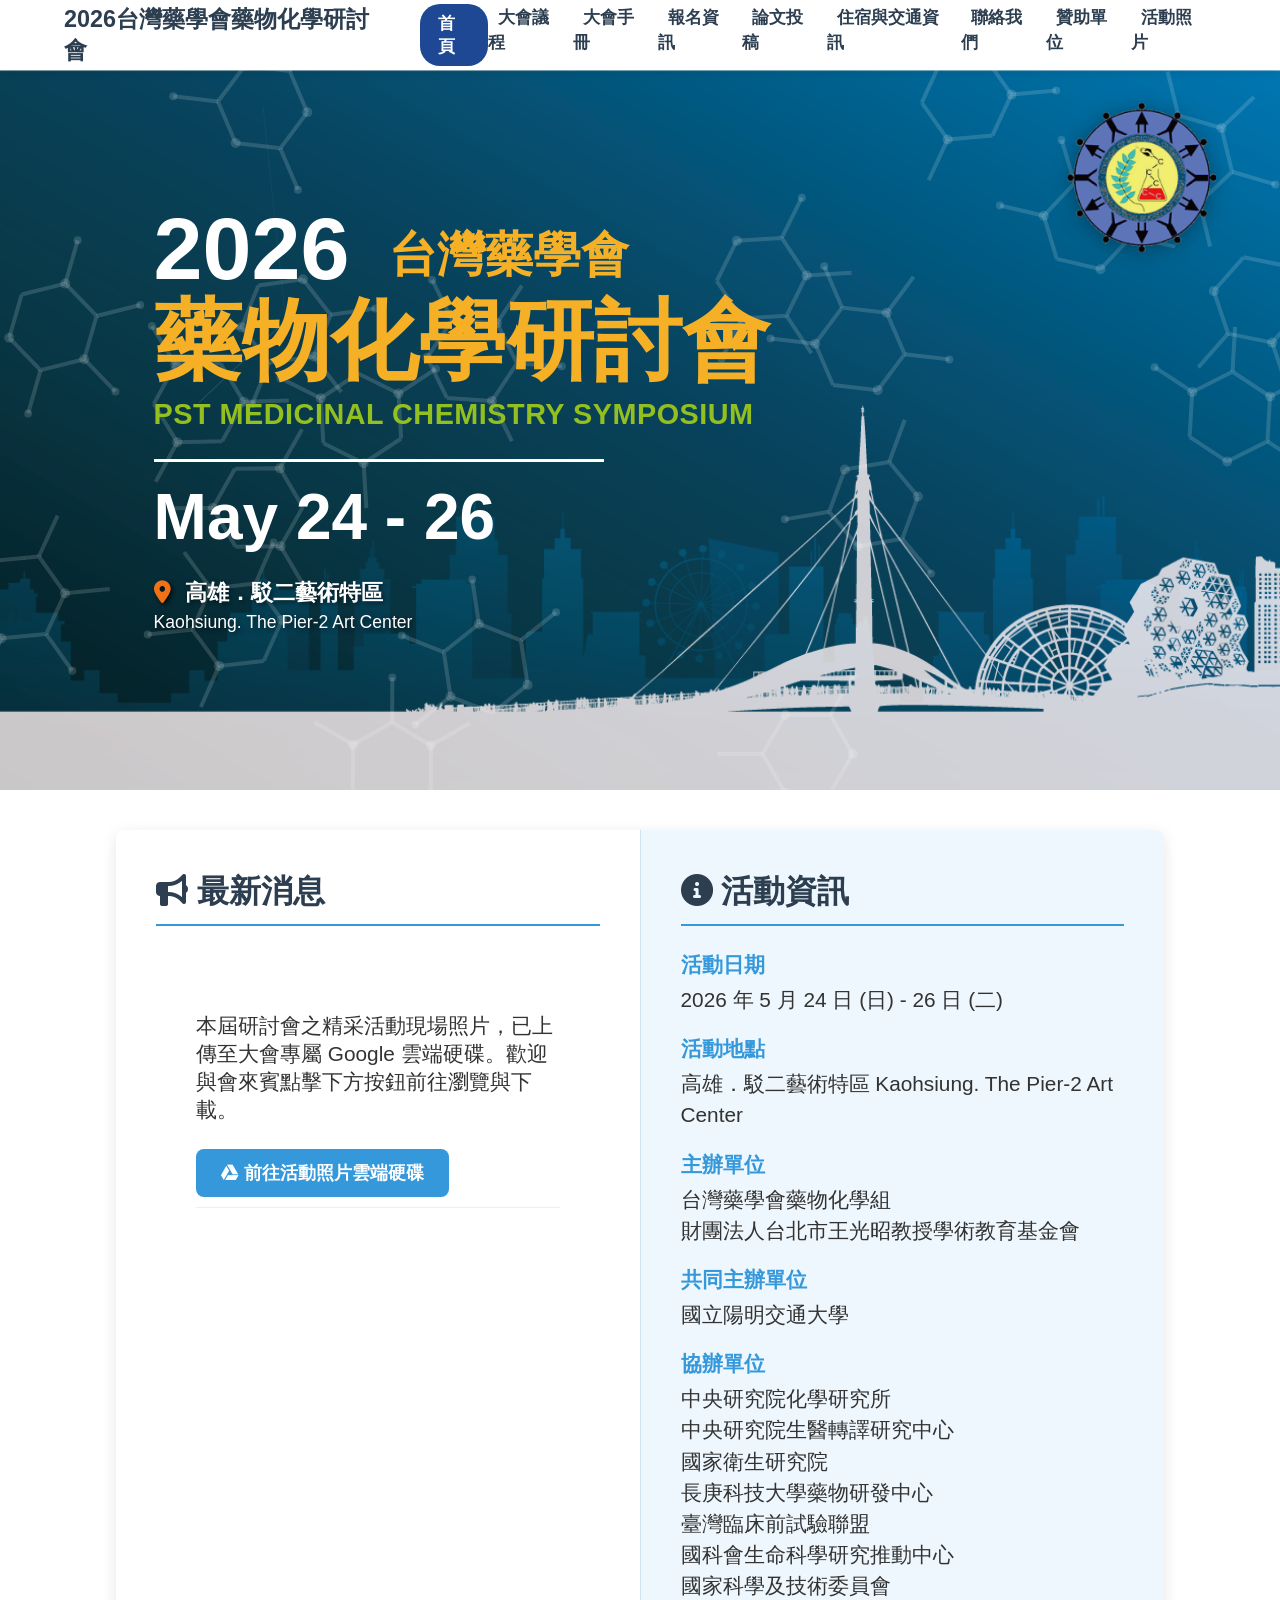
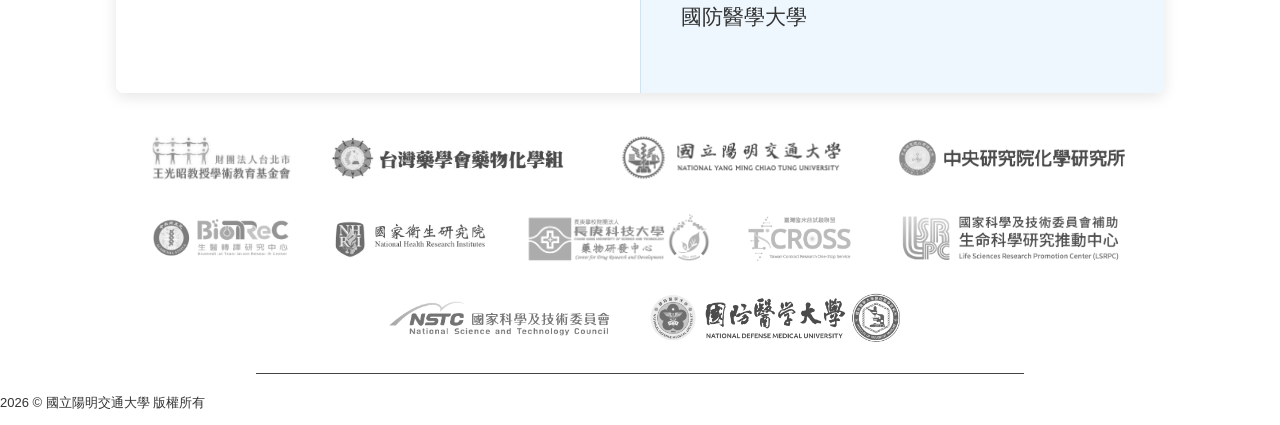
<file: index.html>
<!DOCTYPE html>
<html lang="zh-TW">
<head>
    <meta charset="UTF-8">
    <meta name="viewport" content="width=device-width, initial-scale=1.0">
    <title>2026 台灣藥學會藥物化學研討會</title>
    <meta name="description" content="2026 台灣藥學會藥物化學研討會 (PST Medicinal Chemistry Symposium) 將於 5/24-26 在高雄駁二舉行。涵蓋藥物化學論文投稿、專家演講與產學交流，歡迎踴躍報名。">
    <meta name="keywords" content="台灣藥學會, 藥物化學研討會, 2026 PST, 藥學研討會, 論文投稿, 陽明交通大學">
    <meta property="og:title" content="2026 台灣藥學會藥物化學研討會">
    <meta property="og:description" content="5月24-26日高雄駁二登場，立即查看議程與報名資訊。">
    <meta property="og:image" content="logo1.png"> <meta property="og:type" content="website">
    <script type="application/ld+json">
{
  "@context": "https://schema.org",
  "@type": "Event",
  "name": "2026 台灣藥學會藥物化學研討會",
  "startDate": "2026-05-24",
  "endDate": "2026-05-26",
  "eventAttendanceMode": "https://schema.org/OfflineEventAttendanceMode",
  "eventStatus": "https://schema.org/EventScheduled",
  "location": {
    "@type": "Place",
    "name": "高雄駁二藝術特區",
    "address": {
      "@type": "PostalAddress",
      "addressLocality": "高雄市",
      "addressRegion": "TW"
    }
  },
  "description": "2026台灣藥學會藥物化學研討會，由國立陽明交通大學承辦。",
  "organizer": {
    "@type": "Organization",
    "name": "台灣藥學會",
    "url": "https://your-github-link.github.io/"
  }
}
</script>
    <link rel="stylesheet" href="style.css">
    <link rel="stylesheet" href="https://cdnjs.cloudflare.com/ajax/libs/font-awesome/6.0.0/css/all.min.css">
</head>
<body>

    <nav class="navbar">
        <div class="nav-container">
            <a href="#" class="logo">
            <span>2026台灣藥學會藥物化學研討會</span> </a>
            
            <div class="menu-toggle" id="mobile-menu">
                <i class="fas fa-bars"></i>
            </div>

            <ul class="nav-menu">
                <li><a href="#" class="nav-link active" data-target="home">首頁</a></li>
                <li><a href="#" class="nav-link" data-target="agenda">大會議程</a></li>
                <li><a href="#" class="nav-link" data-target="handbook">大會手冊</a></li>
                <li><a href="#" class="nav-link" data-target="registration">報名資訊</a></li>
                <li><a href="#" class="nav-link" data-target="submission">論文投稿</a></li>
                <li><a href="#" class="nav-link" data-target="Accommodation">住宿與交通資訊</a></li>
                <li><a href="#" class="nav-link" data-target="contact">聯絡我們</a></li>
                <li><a href="#" class="nav-link" data-target="Sponsor">贊助單位</a></li>
                <li><a href="#" class="nav-link" data-target="photo">活動照片</a></li>
            </ul>
        </div>
    </nav>

    <header class="hero">
        <canvas id="moleculeCanvas"></canvas>
    <div class="hero-logo">
        <img src="logo1.png" alt="Logo"> </div>
    
    <div class="parallax-buildings"></div>
    
    <div class="hero-content">
        <h1 class="main-title">
            <span class="year">2026</span>
            <span class="org">台灣藥學會</span><br>
            <span class="subject">藥物化學研討會</span>
        </h1>
        <p class="eng-title">PST MEDICINAL CHEMISTRY SYMPOSIUM</p>
        <div class="divider"></div>
        <p class="date">May 24 - 26</p>
        <p class="location">
            <i class="fas fa-map-marker-alt"></i>
            高雄．駁二藝術特區<br>
            <span>Kaohsiung. The Pier-2 Art Center</span>
        </p>
    </div>
</header>

    <main class="container">
       <section id="home" class="page-content active">
    <div class="home-grid">
        <div class="home-column news-section">
            <h2><i class="fas fa-bullhorn"></i> 最新消息</h2>
            <ul class="news-list">
                <div class="home-column news-section">
 
  <ul class="news-list">
    <li class="news-item">
        <p style="margin-bottom: 25px;">本屆研討會之精采活動現場照片，已上傳至大會專屬 Google 雲端硬碟。歡迎與會來賓點擊下方按鈕前往瀏覽與下載。</p>
      <a href="https://drive.google.com/drive/folders/1C5RK8SwSkwbCvl_y49UPcELcuJ1ZqhtS" target="_blank" class="guide-btn" style="display: inline-block; padding: 12px 25px; background: #3498db; color: #fff; text-decoration: none; border-radius: 8px; font-weight: bold; font-size: 1.1rem; border: none; cursor: pointer;">
                            <i class="fab fa-google-drive"></i> 前往活動照片雲端硬碟
                        </a>
    </li>
  </ul>
</div>
            </ul>
        </div>

        <div class="home-column info-section">
            <h2><i class="fas fa-info-circle"></i> 活動資訊</h2>
            <div class="info-content">
                <div class="info-item">
                    <strong>活動日期</strong>
                    <p>2026 年 5 月 24 日 (日) - 26 日 (二)</p>
                </div>
                <div class="info-item">
                    <strong>活動地點</strong>
                    <p>高雄．駁二藝術特區 Kaohsiung. The Pier-2 Art Center</p>
                </div>
                <div class="info-item">
                    <strong>主辦單位</strong>
                    <p>台灣藥學會藥物化學組</p>
                    <p>財團法人台北市王光昭教授學術教育基金會</p>
                </div>
                <div class="info-item">
                    <strong>共同主辦單位</strong>
                    <p>國立陽明交通大學</p>
                </div>
                <div class="info-item">
                    <strong>協辦單位</strong>
                    <p>中央研究院化學研究所</p>
                    <p>中央研究院生醫轉譯研究中心</p>
                    <p>國家衛生研究院</p>
                    <p>長庚科技大學藥物研發中心</p>
                    <p>臺灣臨床前試驗聯盟</p>
                    <p>國科會生命科學研究推動中心</p>
                    <p>國家科學及技術委員會</p>
                    <p>國防醫學大學</p>
                </div>
            </div>
        </div>
    </div>
</section>

        <section id="agenda" class="page-content">
    <div class="registration-container">
        <h2 class="section-title">會議議程 Agenda</h2>

        <div class="venue-info-box" style="text-align: left;">
            <p><strong>📍 主會場：</strong>一嶼所在 03 號島 (SukiNa Island No. 3)</p>
        </div>

        <div class="agenda-day-section">
            <h3 class="day-title">Sunday – May 24, 2026</h3>
            <div class="agenda-wrapper">
                <table class="agenda-table">
                    <thead>
                        <tr>
                            <th>時間 Time</th>
                            <th>內容 Events</th>
                            <th>地點 Location</th>
                        </tr>
                    </thead>
                    <tbody>
                        <tr><td>11:30 - 13:00</td><td>註冊、報到 / Registration</td><td>3 號島A</td></tr>
                        <tr><td>13:00</td><td>口頭報告 / Oral Presentation</td><td rowspan="5">3 號島B</td></tr>
                        <tr><td>13:00 - 13:15</td><td>OP-01<br>Fabian Grassl (台灣大學)Nor-cyanine 5 dyes as versatile fluorogenic probes for lysosomal tracking</td></tr>
                        <tr><td>13:15 - 13:30</td><td>OP-02<br>曾維政 (中國醫藥大學)Synthesis and Biological Evaluation of Modified Genipin Derivatives: Evaluation of Anti-inflammatory and Anti-neuroinflammatory</td></tr>
                        <tr><td>13:30 - 13:45</td><td>OP-03<br>黃馨 (中興大學)BO-2768 as a First-in-Class Small Molecule Targeting Mutant NPM1 in Acute Myeloid Leukemia</td></tr>
                        <tr><td>13:45 - 14:00</td><td>OP-04<br>黃佳儀 (陽明交通大學)An Affinity Tag Strategy Based on an Activatable Linker for Selective Modification of Antibodies </td></tr>
                        <tr><td>14:10 - 14:30</td><td class="break-cell">Coffee Break</td><td>3 號島C</td></tr>
                        <tr><td>14:30 - 16:50</td><td>Poster Flash</td><td>3 號島B</td></tr>
                        <tr><td>16:50 - 18:30</td><td>團隊競賽、跨域交流 (I) / Team Challenge & Networking (I)</td><td>駁二/真愛館</td></tr>
                        <tr class="highlight-row"><td>18:40 - 20:00</td><td><strong>歡迎晚宴 / Welcome Mixer</strong></td><td>3 號島A</td></tr>
                        <tr><td>20:00 - 21:30</td><td>壁報成果交流 / Poster Presentation</td><td>3 號島C</td></tr>
                    </tbody>
                </table>
            </div>
        </div>

        <div class="agenda-day-section">
            <h3 class="day-title">Monday – May 25, 2026</h3>
            <div class="agenda-wrapper">
                <table class="agenda-table">
                    <thead>
                        <tr>
                            <th>時間 Time</th>
                            <th>內容 Events</th>
                            <th>地點 Location</th>
                        </tr>
                    </thead>
                    <tbody>
                        <tr><td>09:00 - 09:20</td><td><strong>開幕典禮 (王光昭教授追思) / Opening Ceremony</strong></td><td rowspan="4">3 號島B</td></tr>
                        <tr><td>09:20 - 09:50</td><td><u>Invited Lecture: 高育婷 博士</u><br>(國防醫學大學藥學系講師)<br>Direct-to-biology (D2B):Unlocking natural<br>product space via ultra-high-throughput experimentation<br><u>Moderator: 簡敦誠 博士</u><br>(臺灣師範大學化學系教授)</td></tr>
                        <tr><td>09:50 - 10:40</td><td><u>Plenary Lecture: 張子文 博士</u><br>(免疫諦醫公司創辦人、董事長)<br>循理性新藥設計：創造新的藥物化學結構<br><u>Moderator: 李文山 博士</u><br>(中央研究院化學研究所研究員)</td></tr>
                        <tr><td>10:40 - 10:50</td><td>團體拍照 / Group photograph</td></tr>
                        <tr><td>10:50 - 11:10</td><td class="break-cell">Coffee Break</td><td>3 號島C</td></tr>
                        <tr><td>11:10 -</td><td>口頭報告 / Oral Presentation</td><td rowspan="5">3 號島B</td></tr>
                        <tr><td>11:10 - 11:25</td><td>OP-05<br>莊裕淂 (台灣大學)Protein Digestion Using a Cysteine-Specific Backbone Cleavage Reagent</td></tr>
                        <tr><td>11:25 - 11:40</td><td>OP-06<br>張詠淇 (台灣大學)One-Pot Synthesis of Tricyclic Fluorescent Guanidines via Imidazole-Promoted Tandem N-Alkylation and Cyclization</td></tr>
                        <tr><td>11:40 - 11:55</td><td>OP-07<br>鄭莉津 (東華大學)Synthesis of Tetrazolyl-Benzothiazole Library for Anticancer Applications</td></tr>
                        <tr><td>11:55 - 12:10</td><td>OP-08<br>劉詠淳 (東華大學)Modular Synthesis of [68Ga]Ga HER2-Targeted Bivalent Probes via a CBT/1,2-Aminothiol Click Chemistry</td></tr>
                        <tr><td>12:15 - 14:00</td><td class="break-cell">午餐 / Lunch</td><td>真愛館如意廳</td></tr>
                        <tr><td>14:00 - 18:30</td><td>團隊競賽、跨域交流 (II)<br>Team Challenge & Networking (II)</td><td>哈瑪星、新灣 / 貝隆餐酒館</td></tr>
                        <tr class="highlight-row"><td>19:00 - 20:30</td><td><strong>晚宴 / Banquet</strong></td><td>貝隆餐酒館</td></tr>
                        <tr><td>20:30 -</td><td>台灣藥學會藥化組委員會議<br>Committee Meeting</td><td>真愛館甲天下廳</td></tr>
                    </tbody>
                </table>
            </div>
        </div>

        <div class="agenda-day-section">
            <h3 class="day-title">Tuesday – May 26, 2026</h3>
            <div class="agenda-wrapper">
                <table class="agenda-table">
                    <thead>
                        <tr>
                            <th>時間 Time</th>
                            <th>內容 Events</th>
                            <th>地點 Location</th>
                        </tr>
                    </thead>
                    <tbody>
                        <tr><td>09:00 - 09:10</td><td>大會活動說明</td><td rowspan="6">3 號島B</td></tr>
                        <tr><td>09:10 - 09:40</td><td><u>Invited Lecture: 曾惠如 博士</u><br>(高雄醫學大學藥學系助理教授)<br>Repurposing TGFβR1 inhibitors: PROTACs for kidney fibrosis<br><u>Moderator: 黃偉展 博士</u><br>(臺北醫學大學藥學院副院長)</td></tr>
                        <tr><td>09:40 - 10:30</td><td><u>Plenary Lecture: 王憶卿 博士</u><br>(成功大學醫學院藥理學研究所講座教授兼藥理學研究所所長暨藥理學科主任)<br>Targeting regulators of post-translational modifications of PD-1 in cancer therapy<br><u>Moderator: 胡明寬 博士</u><br>(國防醫學大學藥學系教授)</td></tr>
                        <tr><td>10:30 - 10:40</td><td>國科會藥學學門業務宣導 (王憶卿 博士)</td></tr>
                        <tr><td>10:40 - 11:10</td><td><u>Invited Lecture: 李其穎 博士</u><br>(慈濟大學藥學系助理教授)<br>Discovery and characterization of fungal natural products through diverse strategies<br><u>Moderator: 梁碧惠 博士</u><br>(臺灣大學藥學系教授)</td></tr>
                        <tr><td>11:10 - 11:20</td><td>團體拍照 / Group photograph</td></tr>
                        <tr><td>11:20 - 13:00</td><td><strong>頒獎、閉幕、午餐</strong></td><td>3 號島C</td></tr>
                        <tr><td>13:00 -</td><td>賦歸</td><td>-</td></tr>
                    </tbody>
                </table>
            </div>
        </div>
    </div>
</section>

        <section id="handbook" class="page-content">
            <div class="registration-container">
                <h2 class="section-title" style="text-align: center;">大會手冊</h2>
                <div class="info-content" style="text-align: center; padding: 40px 15px;">
                    <div class="info-block" style="background: #f8f9fa; padding: 30px; border-radius: 12px; border: 1px solid #e2e8f0; display: inline-block; max-width: 600px; margin: 0 auto; width: 100%;">
                        <i class="fas fa-book" style="font-size: 3rem; color: #2c3e50; margin-bottom: 20px;"></i>
                        <h3 style="margin-top: 0; color: #2c3e50;">2026 大會手冊電子檔</h3>
                        <p style="margin-bottom: 25px;">2026 台灣藥學會藥物化學研討會 大會手冊已開放下載。歡迎與會貴賓下載閱讀最新大會資訊、詳細議程與論文摘要。</p>
                        <a href="https://reurl.cc/lp2dyq" target="_blank" class="guide-btn" style="display: inline-block; padding: 12px 25px; background: #e67e22; color: #fff; text-decoration: none; border-radius: 8px; font-weight: bold; font-size: 1.1rem; border: none; cursor: pointer;">
                            <i class="fas fa-file-pdf"></i> 點此下載大會手冊 (PDF)
                        </a>
                    </div>
                </div>
            </div>
        </section>

        <section id="registration" class="page-content">
    <div class="registration-container">
        <h2 class="section-title" style="text-align: center;">報名資訊</h2>
        
        <div class="info-content">
            <div class="info-block">
                <strong>報名截止日期：</strong>
                <ul>
                    <li>2026 年 04 月 17 日</li>
                    <p>(現場報名活動者，將視現場名額與作業狀況安排，建議優先線上報名以利主辦單位提前作業)</p>
                </ul>
            </div>

            <div class="info-block">
                <strong>報名網址：</strong>
                <ul>
                    <p>(請先登入 Gmail 帳號後，再進行報名以及上傳報名費繳費收據及繳費說明)</p>
                </ul>
            </div>

            <div class="info-block">
                <strong>報名費：</strong>
                <ul>
                    <li>(1) 學生、研究助理及眷屬 NT 1,500 元; 教師及博士後研究員 NT 3,000 元; 業界人士及其他 NT 4,000 元</li>
                    <li>(2) 報名費繳交可以由單位(實驗室、中心 or 廠商)統一轉帳匯款</li>
                </ul>
            </div>

            <div class="info-block">
                <strong>報名費繳費資訊：</strong>
                <ul>
                    <li>戶名：國立陽明交通大學，匯款銀行：玉山商業銀行新竹分行 代號 “808”，帳號：9550-016-0500-551</li>
                </ul>
            </div>

            <div class="info-block">
                <strong>繳費說明：</strong>
                <ul style="line-height: 1.8;">
                    <li>繳費完成後，請依報名表單之欄位項目填寫繳費資訊並上傳繳費證明 (拍照或截圖; 並以檔名“繳費負責人姓名_帳號末五碼_總金額_轉帳日期” 命名)</li>
                    <li>報名者因故取消，須於 2026 年 05 月 01 日前提出申請，可將報名費用退回，但須扣除手續費 200 元；2026 年 05 月 01日後提出者，恕無法退費。</li>
                    <li>報名成功後，歡迎加入「藥化研討會」Line群組以便獲得最新的研討會資訊。</li>
                    <img src="qr.jpg" alt="">
                </ul>
            </div>
            <strong>☆敬請盡早報名，以利大會安排相關事宜☆</strong>
        </div>
    </div>
</section>

        <section id="submission" class="page-content">
    <div class="registration-container">
        <div class="info-block" style="background: #f8f9fa; border-left: 5px solid #0056b3; padding: 20px; margin-bottom: 30px; border-radius: 4px;">
            <h2 style="color: #0056b3; margin-top: 0; margin-bottom: 15px;"><i class="fas fa-info-circle"></i> Oral Presentation (OP) / Poster Presentation (PP) 會議報告注意事項 & Guidelines</h2>
            
            <div class="zh-notes" style="line-height: 1.8; margin-bottom: 25px; color: #333;">
                <strong style="font-size: 1.1rem; color: #2c3e50;">注意事項:</strong>
                <ol style="margin-top: 5px; padding-left: 20px;">
                    <li>OP 與 PP 參加者皆安排有指定座位，座位上將貼有對應編號，請務必提前於最後集合時間依編號入座，並於預定報告時間內避免任意離席，以免錯過報告行程。逾時可能影響報告資格。如有任何問題，請提前聯繫工作人員。</li>
                    <li>OP 與 PP 參加者於會議當日不得提出更換報告檔案或自行更動報告順序。</li>
                    <li>OP 報告總時數為 15 分鐘，其中包含 12 分鐘報告與 3 分鐘 Q&A。為維持大會議程順利進行，大會將於報告開始後 10 分鐘響鈴第一次，提醒報告時間即將結束；12 分鐘響鈴第二次，請結束報告並進入 Q&A；15 分鐘響鈴第三次，請結束 Q&A。</li>
                    <li>PP 報告者請配合大會動線安排，報告時，請依工作人員引導，以 10 人為一組，按照報告順序至走道等待。司儀唱名報告編號後，請上台進行報告。每位報告時間為 2 分鐘，響鈴即表示報告時間結束，請立即下台。</li>
                    <li>請全程配合現場引導與安排。</li>
                    <li>各組集合時間與地點如下，請準時報到並就座：
                        <ul style="list-style-type: disc; padding-left: 20px; margin-top: 5px;">
                            <li><strong>OP-01 至 OP-04</strong> 最後集合時間：5 月 24 日（日）12:45; 報到地點：OP指定席</li>
                            <li><strong>OP-05 至 OP-08</strong> 最後集合時間：5 月 25 日（一）11:00; 報到地點：OP指定席</li>
                            <li><strong>PP</strong> 最後集合時間：5 月 24 日（日）14:20; 報到地點：PP指定席</li>
                        </ul>
                    </li>
                    <li>PP海報張貼時間:
                        <ul style="list-style-type: disc; padding-left: 20px; margin-top: 5px;">
                            <li>請於 5 月 24 日（日）11:30-13:00 報到時間即進行海報張貼；並於 5 月 25 日（一）中午 12:00 後始得開始拆除，最慢於 5 月 26 日（二）13:00 前完成壁報撤收。</li>
                        </ul>
                    </li>
                </ol>
            </div>
            
            <hr style="border: 0; border-top: 1px dashed #ccc; margin: 20px 0;">

            <div class="en-notes" style="line-height: 1.8; color: #333;">
                <strong style="font-size: 1.1rem; color: #2c3e50;">Oral Presentation (OP) / Poster Presentation (PP) Guidelines</strong>
                <ol style="margin-top: 5px; padding-left: 20px;">
                    <li>Designated seats will be assigned to all OP and PP presenters, and corresponding seat numbers will be displayed accordingly. Presenters are required to be seated according to their assigned numbers before the final assembly time and should avoid leaving their seats during the scheduled presentation period to prevent missing their presentation session. Late arrival may affect presentation eligibility. For any questions, please contact the conference staff in advance.</li>
                    <li>Requests for changes to presentation files or presentation order will not be accepted on the day of the conference.</li>
                    <li>Each OP presentation is allocated 15 minutes in total, including a 12-minute presentation and a 3-minute Q&A session. To ensure the smooth progression of the program, bells will be rung as follows:
                        <ul style="list-style-type: disc; padding-left: 20px; margin-top: 5px;">
                            <li>10 minutes: First bell</li>
                            <li>12 minutes: Second bell; presenters should conclude the presentation and proceed to the Q&A session</li>
                            <li>15 minutes: Third bell; presenters should conclude the Q&A session</li>
                        </ul>
                    </li>
                    <li>PP presenters are requested to follow the conference traffic flow and staff instructions. Presenters will be arranged in groups of 10 and should wait in the aisle according to the presentation order. After the emcee announces the presentation number, presenters should proceed to the stage immediately. Each PP presentation is limited to 2 minutes. The bell indicates the end of the presentation time, and presenters should leave the stage promptly.</li>
                    <li>Please follow all on-site instructions and arrangements throughout the conference.</li>
                    <li>Assembly times and locations are listed below. Presenters are requested to report on time and be seated accordingly:
                        <ul style="list-style-type: disc; padding-left: 20px; margin-top: 5px;">
                            <li><strong>OP-01 to OP-04</strong><br>Final assembly time: May 24 (Sun), 12:45<br>Location: Designated OP Seating Area</li>
                            <li><strong>OP-05 to OP-08</strong><br>Final assembly time: May 25 (Mon), 11:00<br>Location: Designated OP Seating Area</li>
                            <li><strong>PP Presenters</strong><br>Final assembly time: May 24 (Sun), 14:20<br>Location: Designated PP Seating Area</li>
                        </ul>
                    </li>
                    <li>Poster Mounting Schedule:
                        <ul style="list-style-type: disc; padding-left: 20px; margin-top: 5px;">
                            <li>Posters should be mounted during the registration period on May 24 (Sun), 11:30–13:00.</li>
                            <li>Poster removal may begin only after 12:00 on May 25 (Mon).</li>
                            <li>All posters must be removed no later than 13:00 on May 26 (Tue).</li>
                        </ul>
                    </li>
                </ol>
            </div>
        </div>
        <h2 class="section-title" style="text-align: center;">OP / PP 編號公告（Oral & Poster Assignment）</h2>
         <table class="custom-table">
  <thead>
    <tr>
      <th>OP編號</th>
      <th>姓名</th>
    </tr>
  </thead>
  <tbody>
    <tr><td>OP-1</td><td>Fabian Grassl</td></tr>
    <tr><td>OP-2</td><td>曾維政</td></tr>
    <tr><td>OP-3</td><td>黃馨</td></tr>
    <tr><td>OP-4</td><td>黃佳儀</td></tr>
    <tr><td>OP-5</td><td>莊裕淂</td></tr>
    <tr><td>OP-6</td><td>張詠淇</td></tr>
    <tr><td>OP-7</td><td>鄭莉津</td></tr>
    <tr><td>OP-8</td><td>劉詠淳</td></tr>
  </tbody>
</table>
<table class="custom-table">
  <thead>
    <tr>
      <th>PP編號</th>
      <th>姓名</th>
    </tr>
  </thead>
  <tbody>
    <tr><td>PP-01</td><td>顧家瑋</td></tr>
    <tr><td>PP-02</td><td>薛雯匀</td></tr>
    <tr><td>PP-03</td><td>張馥麟</td></tr>
    <tr><td>PP-04</td><td>楊宗融</td></tr>
    <tr><td>PP-05</td><td>莊玥雯</td></tr>
    <tr><td>PP-06</td><td>曾筠婷</td></tr>
    <tr><td>PP-07</td><td>林育賢</td></tr>
    <tr><td>PP-08</td><td>陳建霖</td></tr>
    <tr><td>PP-09</td><td>李柏勳</td></tr>
    <tr><td>PP-10</td><td>劉姿慧</td></tr>
    <tr><td>PP-11</td><td>廖詠</td></tr>
    <tr><td>PP-12</td><td>張簡宇翔</td></tr>
    <tr><td>PP-13</td><td>李元新</td></tr>
    <tr><td>PP-14</td><td>Avishek Guchait</td></tr>
    <tr><td>PP-15</td><td>林采羭</td></tr>
    <tr><td>PP-16</td><td>鄭孟宗</td></tr>
    <tr><td>PP-17</td><td>林柏叡</td></tr>
    <tr><td>PP-18</td><td>黃鉉畯</td></tr>
    <tr><td>PP-19</td><td>黃昱齊</td></tr>
    <tr><td>PP-20</td><td>呂晏溱</td></tr>
    <tr><td>PP-21</td><td>許懷恩</td></tr>
    <tr><td>PP-22</td><td>何仁俊</td></tr>
    <tr><td>PP-23</td><td>許至凱</td></tr>
    <tr><td>PP-24</td><td>李怡萱</td></tr>
    <tr><td>PP-25</td><td>王帷如</td></tr>
    <tr><td>PP-26</td><td>曹鴻楠</td></tr>
    <tr><td>PP-27</td><td>王詩奇</td></tr>
    <tr><td>PP-28</td><td>邱渝鈞</td></tr>
    <tr><td>PP-29</td><td>林慧珊</td></tr>
    <tr><td>PP-30</td><td>古佳民</td></tr>
    <tr><td>PP-31</td><td>楊淇任</td></tr>
    <tr><td>PP-32</td><td>徐陌言</td></tr>
    <tr><td>PP-33</td><td>楊循安</td></tr>
    <tr><td>PP-34</td><td>黎昱璇</td></tr>
    <tr><td>PP-35</td><td>阮氏茶</td></tr>
    <tr><td>PP-36</td><td>陳雅蓉</td></tr>
    <tr><td>PP-37</td><td>洪子晴</td></tr>
    <tr><td>PP-38</td><td>黃丞佑</td></tr>
    <tr><td>PP-39</td><td>吳珮瑄</td></tr>
    <tr><td>PP-40</td><td>林靖蓉</td></tr>
    <tr><td>PP-41</td><td>陳仕恩</td></tr>
    <tr><td>PP-42</td><td>陳彩毓</td></tr>
    <tr><td>PP-43</td><td>邱子宸</td></tr>
    <tr><td>PP-44</td><td>胡贔瀞</td></tr>
    <tr><td>PP-45</td><td>張禕翎</td></tr>
    <tr><td>PP-46</td><td>鄭又誠</td></tr>
    <tr><td>PP-47</td><td>施君穎</td></tr>
    <tr><td>PP-48</td><td>潘信喆</td></tr>
    <tr><td>PP-49</td><td>王敬吾</td></tr>
    <tr><td>PP-50</td><td>朱軒佑</td></tr>
    <tr><td>PP-51</td><td>馬文心</td></tr>
    <tr><td>PP-52</td><td>吳承諺</td></tr>
    <tr><td>PP-53</td><td>陳嘉鈞</td></tr>
    <tr><td>PP-54</td><td>陳達泓</td></tr>
    <tr><td>PP-55</td><td>黃柏誠</td></tr>
    <tr><td>PP-56</td><td>張品竣</td></tr>
    <tr><td>PP-57</td><td>何又泰</td></tr>
    <tr><td>PP-58</td><td>陳以涵</td></tr>
    <tr><td>PP-59</td><td>黃苔芯</td></tr>
    <tr><td>PP-60</td><td>鄭靜茹</td></tr>
    <tr><td>PP-61</td><td>黃浩軒</td></tr>
    <tr><td>PP-62</td><td>陳意莉</td></tr>
    <tr><td>PP-63</td><td>張哲健</td></tr>
    <tr><td>PP-64</td><td>黃信傑</td></tr>
    <tr><td>PP-65</td><td>林慧琪</td></tr>
    <tr><td>PP-66</td><td>黃振倉</td></tr>
    <tr><td>PP-67</td><td>張竣評</td></tr>
    <tr><td>PP-68</td><td>劉叔錡</td></tr>
  </tbody>
</table>
        <h2 class="section-title" style="text-align: center;">論文投稿說明</h2>
        
        <div class="info-content">
            <div class="info-block">
                <strong>論文摘要截止日期：2026 年 04 月 17 日 (本次研討會不開放現場報名論文發表) </strong>
                <ul>
                    <li>投稿摘要格式及寄送：</li>
                    <li><a href="https://docs.google.com/document/d/1fVeB385Z5HxgjghvxUtDh8ORa0IbLlNY/edit?usp=sharing&ouid=116437430925256397783&rtpof=true&sd=true" class="news-link"><i class="far fa-file-word"></i>參考格式 Word 檔下載(連結)</a></li>
                    <li>繳交的檔案，以附件檔案方式 e-mail 至大會聯絡人信箱 (jcsulab2026@gmail.com) </li>
                    <li>信件主旨及投稿檔案名稱請統一設定為「口頭/壁報_報告者姓名_身分別」，例如：口頭_高小美_碩士生；壁報_王小明_大學生。</li>
                </ul>
            </div>

            <div class="info-block">
                <strong>投稿類別及要求：</strong>
                <ul>
                    <li>口頭論文報告 (OP) ：<a style="color: #d9534f">以15分鐘為限</a>；4/17前繳交論文摘要 (Word 格式) 及報告投影片 (PDF 格式)</li>
                    <li>壁報論文發表 (PP)：報名者需同時增加短講<a style="color: #d9534f">(Rapid fire)</a>報告；<a style="color: #d9534f">(Rapid fire)</a>報告；<a style="color: #d9534f">以三張投影片 (含 title slide)、並以兩分鐘為限。</a>4/17前繳交論文摘要 (Word 格式) 及報告投影片 (PDF 格式)；壁報論文格式為直式：寬 90 cm ，高 120 cm，由報名者自行列印。</li>
                    <li>同一位報名者可同時投稿口頭與壁報發表，但須以不同論文題目分別投稿，並請分成兩封信件寄送 (各自附上對應檔案)，以利彙整作業。</li>
                </ul>
            </div>

            <div class="info-block">
                <strong>論文競賽與獎勵：</strong>
                <ul>
                    <li>本次研討會預計開放 12 位口頭論文報告</li>
                    <li>口頭或是壁報論文以第一作者發表完成且為學生身分者，將由大會補助報名費每名 1,500 元， 憑報名費收據於大會閉幕後進行現場退費。</li>
                    <li>財團法人台北市王光昭教授學術教育基金會補助以下項目：<br>
                    o   口頭報告論文優勝前三名，將頒發獎金及獎狀；佳作數名，頒發獎狀。另擇優薦選，補助補助辦理參加國際研討會 (ACS)。<br>
                    o   壁報論文 (須參加 Rapid fire)，將依碩博士班及博士後進行分組，前三名頒發獎金及獎狀；佳作數名，頒發獎狀。<br>
                    o   鼓勵大學部學生專題，前三名將頒發獎金及獎狀。</li>
                    <li>頒獎時，獲獎人需在場領取獎狀及獎金。未出席者，將取消獎金，僅提供獎狀。 </li>
                </ul>
            </div>

            <hr class="content-divider">

            <div class="info-block">
                <p>承辦單位聯絡人: 國立陽明交通大學藥學系 蘇溶真老師<br>TEL: 02-28267000 ext. 66401<br>E-mail: jcsu@nycu.edu.tw
                </p>
            </div>
        </div>
    </div>
</section>

        <section id="contact" class="page-content">
            <li class="news-item">
                    <h3>聯絡我們</h3>
                    <p><b>報名、投稿事宜 :</b> 國立陽明交通大學藥學系 蘇溶真老師<br>  
                         E-mail: jcsu@nycu.edu.tw
                    </p>
                    <p><b>贊助事宜 :</b> 中央研究院化學所 徐祥恩博士<br>
                        E-mail: 022421ab@gmail.com
                    </p>
                </li>
        </section>
        <section id="Accommodation" class="page-content">
            <div class="registration-container">
        <h2 class="section-title" style="text-align: center;">會議地點與交通資訊</h2>
        
        <div class="info-content">

            <div class="info-block" style="border-left: 5px solid #e67e22; background: #fff9f4; padding: 20px; margin-bottom: 30px;">
                <h2 style="color: #d35400; margin-top: 0; margin-bottom: 15px;">《真愛館住宿提醒》</h2>
                <ul style="line-height: 1.8; padding-left: 20px;">
                    <li>早餐在『1F』06:30-09:30需持餐券在1F用餐</li>
                    <li>全館皆為兩中床房型*櫃檯撥2，房對房8加房號</li>
                    <li>全館WIFI名稱搜尋:city_suites，密碼:hpwtcity</li>
                    <li>電梯上樓需感應房卡再按樓層</li>
                    <li>房卡退房時繳回(請勿於房卡上做標記、貼紙等等行為)，<br>遺失或損壞將酌收200元。，若遺失酌收工本費200元。</li>
                    <li>客房樓層每層樓的32號房旁有飲水機</li>
                    <li>二樓232號房旁有自助投幣式洗衣房，及投幣式烘乾機可使用</li>
                    <li>因應政府政策，飯店已不再提供一次性備品</li>
                </ul>
            
                <h2 style="color: #d35400; margin-top: 25px; margin-bottom: 15px;">《駁二館住宿提醒》</h2>
                <ul style="line-height: 1.8; padding-left: 20px;">
                    <li>提醒您：早餐於『真愛館1F』，步行約1~2分鐘，用餐時間:6:30-9:30，最後進場時間為09:00，早餐券與房卡放一起，請攜帶餐券進場用餐。</li>
                    <li>櫃檯撥2，房號3碼者互撥80加房號，房號4碼者互撥8加房號，外線0加外線號碼(需另外收費)。</li>
                    <li>全館WIFI名稱搜尋:CityPier2，密碼:075322777。</li>
                    <li>房卡請於退房繳回，若遺失酌收工本費200元。</li>
                    <li>地下1樓有自助投幣式洗衣房，還有投幣式烘乾機可使用，每次需10元/5個</li>
                    <li>1樓大廳與地下1樓自助洗衣室有飲水機可免費取用。</li>
                </ul>
            </div>

<div class="venue-detail-container" style="margin-top: 40px;">
   
    <div class="info-block" style="text-align: center; background: #f8f9fa; padding: 25px; border-radius: 12px;">
        <h3 style="margin-top: 0;">🏙️ 高雄介紹 Kaohsiung Guide</h3>
        <div class="guide-links" style="display: flex; flex-wrap: wrap; justify-content: center; gap: 15px; margin-top: 15px;">
            <a href="https://khh.travel/zh-tw/attractions/detail/6/" target="_blank" class="guide-btn">駁二藝術特區</a>
            <a href="https://khh.travel/zh-tw/attractions/immersive-experience/" target="_blank" class="guide-btn">探索高雄 (沉浸式體驗)</a>
            <a href="https://khcc.kcg.gov.tw/rwd_home01.aspx?ID=13#parentHorizontalTab8" target="_blank" class="guide-btn">高雄文化局</a>
            <a href="https://khh.travel/zh-tw/" target="_blank" class="guide-btn">高雄觀光局</a>
        </div>
    </div>

    <div class="info-block" style="border-left: 5px solid #e67e22; background: #fff9f4; margin-top: 30px;">
        <h3 style="color: #d35400;">🚶 會場動線建議 Movement Suggestion</h3>
        <p>建議先至 <strong>城市商旅真愛館</strong> 放置行李，再步行走過 <strong>大港橋</strong> 即可抵達主會場 (<strong>一嶼所在 3 號島</strong>)。</p>
    </div>

    <div class="transport-grid" style="display: grid; grid-template-columns: repeat(auto-fit, minmax(300px, 1fr)); gap: 20px; margin-top: 20px;">
       
        <div class="info-block">
            <h2>✧ 大眾運輸 Public Transport</h2>
            <p><strong>🚄 高鐵 (HSR) / 🚂 台鐵 (TRA)/ 🚇 捷運 (Metro)</strong></p>
            <ul>
                <li><strong>高鐵：</strong>搭乘高鐵至 <strong>左營站</strong>，再轉乘捷運或計程車。</li>
                <li><strong>台鐵：</strong>搭乘台鐵至<strong>高雄車站</strong>，再轉乘捷運或計程車。</li>
                <li><strong>計程車轉乘：</strong>
                    <ul>
                        <li>左營高鐵站出發：約 20-40 分鐘。</li>
                        <li>高雄火車站出發：約 12-15 分鐘。</li>
                    </ul>
                </li>
                <li><strong>捷運/輕軌：</strong>搭乘至「O5美麗島站」轉橘線（往哈瑪星方向）至 <strong>O2 鹽埕埔站</strong>，由 1 號出口步行約 1 0分鐘；
或搭至O1哈瑪星站轉乘輕軌至 <strong>C12 大義駁二站</strong>，步行約 2 分鐘。</li>
            </ul>
        </div>

        <div class="info-block">
            <h2>✧ 自行開車與停車 Driving & Parking</h2>
            <p><strong>🚗 開車路線：</strong></p>
            <p>國道 1 號（367B-高雄出口）下交流道 &rarr; 走中正一路 &rarr; 接五福一、二、三、四路 &rarr; 前往必信街 (飯店) 或蓬萊路 (會場)。</p>
            <p><strong>🅿️ 停車資訊：</strong></p>
            <ul>
                <li><strong>城市商旅真愛館：</strong>飯店對面或周邊設有付費停車位。</li>
                <li><strong>一嶼所在 3 號島：</strong>建議停放於「蓬萊停車場」。</li>
            </ul>
        </div>
    </div>

    <div class="address-cards" style="margin-top: 30px; display: grid; grid-template-columns: repeat(auto-fit, minmax(280px, 1fr)); gap: 15px;">
        <div class="address-item">
            <strong>城市商旅真愛館</strong><br>
            <p>📍 高雄市鹽埕區大義街 1 號<br>
            📞 07-521-5116<br>
            🔗 <a href="https://www.citysuites.com.tw/zh-tw/%E9%AB%98%E9%9B%84%E7%9C%9F%E6%84%9B%E9%A4%A8/About" target="_blank">官方網站</a></p>
        </div>
        <div class="address-item">
            <strong>一嶼所在 3 號島（鹽埕-港區 HOLO）</strong><br>
            <p>📍 高雄市鼓山區蓬萊路 1 之 12 號<br>
            (由大義駁二站經大港橋步行約 4 分鐘)</p>
        </div>
        <div class="address-item">
            <strong>貝隆餐酒館</strong><br>
            <p>📍 高雄市前鎮區成功二路39-1號 <br>
            (搭輕軌至「高雄展覽館站」步行約3分鐘)</p>
        </div>
    </div>
</div>

            <div class="map-frame" style="margin-top: 20px; border-radius: 12px; overflow: hidden; box-shadow: 0 4px 12px rgba(0,0,0,0.15);">
                <iframe src="https://www.google.com/maps/embed?pb=!1m18!1m12!1m3!1d1548.4818634839032!2d120.28336579522254!3d22.619040517459034!2m3!1f0!2f0!3f0!3m2!1i1024!2i768!4f13.1!3m3!1m2!1s0x346e0479c2e7def5%3A0xfc0a4466d2a3eb47!2z5Z-O5biC5ZWG5peFIOmrmOmbhOecn-aEm-mkqA!5e0!3m2!1szh-TW!2stw!4v1771838672923!5m2!1szh-TW!2stw" width="100%" height="400" style="border:0;" allowfullscreen="" loading="lazy" referrerpolicy="no-referrer-when-downgrade"></iframe>
            <p style="text-align: center; margin-top: 10px;">
                <a href="https://maps.app.goo.gl/SUVvdW5vQfhwkukq8" target="_blank" class="news-link">
                    <i class="fas fa-directions"></i> 規劃前往城市商旅的路線
                </a>
            </p>
            <div class="map-frame" style="margin-top: 20px; border-radius: 12px; overflow: hidden; box-shadow: 0 4px 12px rgba(0,0,0,0.15);">
    <iframe src="https://www.google.com/maps/embed?pb=!1m18!1m12!1m3!1d920.7523709031577!2d120.28348296961934!3d22.61612103669304!2m3!1f0!2f0!3f0!3m2!1i1024!2i768!4f13.1!3m3!1m2!1s0x346e033e912a9fe9%3A0x54a394ebf0c37c25!2z5LiA5ba85omA5ZyoIHwgU3VraU5hIGxzbGFuZCB8IDPomZ_ls7Yg6bm95Z-VLea4r-WNgEhvbG8!5e0!3m2!1szh-TW!2stw!4v1771838756255!5m2!1szh-TW!2stw" width="100%" height="400" style="border:0;" allowfullscreen="" loading="lazy" referrerpolicy="no-referrer-when-downgrade"></iframe>
</div>
<p style="text-align: center; margin-top: 10px;">
    <a href="https://maps.app.goo.gl/VzzUutMUNRa5Tf2L7" target="_blank" class="news-link">
        <i class="fas fa-directions"></i> 前往 一嶼所在 (3號島) 導航連結
    </a>
</p>
<div class="map-frame" style="margin-top: 20px; border-radius: 12px; overflow: hidden; box-shadow: 0 4px 12px rgba(0,0,0,0.15);">
    <iframe src="https://www.google.com/maps/embed?pb=!1m18!1m12!1m3!1d3683.2445955617773!2d120.2968341!3d22.6073396!2m3!1f0!2f0!3f0!3m2!1i1024!2i768!4f13.1!3m3!1m2!1s0x346e03829a8f9fe3%3A0x2926ca8e0e795f3b!2z6LKd6ZqG6aSQ6YWS6aSo!5e0!3m2!1szh-TW!2stw!4v1775540695746!5m2!1szh-TW!2stw" width="100%" height="400" style="border:0;" allowfullscreen="" loading="lazy" referrerpolicy="no-referrer-when-downgrade"></iframe>
</div>
<p style="text-align: center; margin-top: 10px;">
    <a href="https://maps.app.goo.gl/wfTpghFNrQz224Ua7" target="_blank" class="news-link">
        <i class="fas fa-directions"></i> 前往 貝隆餐酒館 導航連結
    </a>
</p>
        </div>
    <div class="registration-container">
        <h2 class="section-title" style="text-align: center;">活動訂房資訊 Event Hotel Booking Information</h2>
        <div class="info-block">
            <p><strong>活動日期 Event Dates:</strong> 2026-05-24 ~ 2026-05-26 (Extension: 5/23 or 5/27)</p>
            <p><strong>預訂館別 Designated Hotels:</strong> 城市商旅真愛館 City Suites Kaohsiung Chenai、城市商旅駁二館 City Suites Kaohsiung Pier2</p>
            
          <!-- 新增住宿圖片區塊 -->
<div class="hotel-images" style="display: flex; gap: 20px; margin-top: 20px; flex-wrap: wrap; justify-content: center;">
    <div style="flex: 1; min-width: 280px; max-width: 400px; text-align: center;">
        <img src="image1.png" alt="城市商旅真愛館外觀" style="width: 100%; height: 250px; object-fit: contain; border-radius: 8px; box-shadow: 0 4px 8px rgba(0,0,0,0.1);">
        <p style="margin-top: 10px; font-weight: bold; color: #2c3e50;">城市商旅真愛館</p>
    </div>
    <div style="flex: 1; min-width: 280px; max-width: 400px; text-align: center;">
        <img src="image2.png" alt="城市商旅駁二館外觀" style="width: 100%; height: 250px; object-fit: contain; border-radius: 8px; box-shadow: 0 4px 8px rgba(0,0,0,0.1);">
        <p style="margin-top: 10px; font-weight: bold; color: #2c3e50;">城市商旅駁二館</p>
    </div>
</div>
<!-- 新增區塊結束 -->

        </div>

        <hr>
        <h2 class="section-title" style="text-align: center;">房型與房價 Room Types and Rates</h2>
        <p>以下是2026台灣藥學會藥物化學研討會 與會者可享有的特別優惠房價，於 2026/4/15 前有效 </p>
        <p class="en-text">The following special rates are available for 2026 PST Medicinal Chemistry Symposium attendees and valid before 2026/4/15.</p>

        <div class="room-gallery" style="display: grid; grid-template-columns: repeat(auto-fit, minmax(200px, 1fr)); gap: 10px; margin: 20px 0;">
            <div class="room-img-card">
                <img src="room01.jpg" alt="駁二精緻客房">
                <p>駁二精緻客房<br><small>Pier2 Superior Room</small></p>
            </div>
            <div class="room-img-card">
                <img src="room02.jpg" alt="真愛精緻客房">
                <p>真愛精緻客房<br><small>Chenai Superior Room</small></p>
            </div>
            <div class="room-img-card">
                <img src="room03.jpg" alt="真愛豪華客房">
                <p>真愛豪華客房<br><small>Chenai Deluxe Room</small></p>
            </div>
            <div class="room-img-card">
                <img src="room04.jpg" alt="真愛城市客房">
                <p>真愛城市客房<br><small>Chenai City Deluxe Room</small></p>
            </div>
        </div>

        <div class="table-responsive">
            <table class="hotel-table">
                <thead>
                    <tr>
                        <th>房型 Room Category</th>
                        <th>床型 Bed Size</th>
                        <th>房間坪數 Room Size (ping)</th>
                        <th>平日每晚 (5/24-27) Weekdays</th>
                        <th>假日每晚 (5/23) Weekend</th>
                        <th>早餐 Breakfasts</th>
                    </tr>
                </thead>
                <tbody>
                    <tr>
                        <td>駁二精緻客房/市景窗<br><small>Pier2 Superior Room /City view on lower floor</small></td>
                        <td>一大床 <br>(1 Queen Bed)</td>
                        <td>五坪 <br>(5 ping)</td>
                        <td>NT$2,050</td>
                        <td>NT$2,650</td>
                        <td>1-2 persons</td>
                    </tr>
                    <tr>
                        <td>真愛精緻客房/面中庭、對內窗*<br><small>Chenai Superior Room /Interior window facing atrium*</small></td>
                        <td>二大床 <br>(2 Queen Beds)</td>
                        <td>十坪 <br>(10 ping)</td>
                        <td>NT$2,200</td>
                        <td>NT$2,800</td>
                        <td>1-2 persons</td>
                    </tr>
                    <tr>
                        <td>真愛豪華客房/面中庭、對內窗*<br><small>Chenai Deluxe Room /Exterior window facing park*</small></td>
                        <td>二大床<br> (2 Queen Beds)</td>
                        <td>十坪 <br>(10 ping)</td>
                        <td>NT$2,400</td>
                        <td>NT$3,000</td>
                        <td>1-2 persons</td>
                    </tr>
                    <tr>
                        <td>真愛城市客房/市景、陽台*<br><small>Chenai City Deluxe Room /City view with balcony*</small></td>
                        <td>二大床<br> (2 Queen Beds)</td>
                        <td>十一坪<br> (11 ping)</td>
                        <td>NT$2,500</td>
                        <td>NT$3,100</td>
                        <td>1-2 persons</td>
                    </tr>
                </tbody>
            </table>
        </div>

        <div class="note-box" style="background: #fdf2f2; padding: 15px; border-radius: 8px; margin: 20px 0;">
            <p>※真愛館 (Chenai): 全館兩張雙人床房型，至多可4位入住，但第3位以上需依上述雙人房價再加價$600/人(含早餐)。 </p>
            <p class="en-text">Pricing for 1-2 persons. For extra person, please pay NTD 600/person (breakfast included). Total 4 persons are full. </p>
            <p>※駁二館 (Pie2): 提供一大床雙人房，至多2位入住，不再提供同一房加第3人。 </p>
            <p class="en-text">One double room with one king/queen bed is provided, accommodating up to two guests only. No additional guest or extra bed for a third person is available. </p>
        </div>

        <div class="info-grid" style="display: grid; grid-template-columns: repeat(auto-fit, minmax(300px, 1fr)); gap: 20px;">
            <div class="info-block">
                <h2>《重要說明 Important Notes》</h2>
                <ol>
                    <li>以上客房報價每房包含翌日1-2 客早餐及稅金、服務費，單雙同價。<br><p class="en-text">All listed room rates include 1-2 breakfasts for the following day, as well as taxes and service charges. The price is the same for single or double occupancy. </p></li>
                    <li>客房入住時間為15:00 以後，退房時間為11:00 以前。<br><p class="en-text">Check-in time is after 15:00 p.m., and check-out time is before 11:00 a.m. </p></li>
                    <li>與會貴賓需於入住日支付住宿完整費用，退房日開立發票。不需事先預繳訂金。<br><p class="en-text">This special rate is exclusively offered to seminar participants. Guests are required to settle the full accommodation payment upon check-in. An official invoice will be issued upon check-out. No advance deposit is required.</p></li>
                    <li>訂房當日20:00未到者，不再保留原住宿；若抵達入住則依現場房況安排。<br><p class="en-text">Reservations will be released if guests do not arrive by 8:00 PM on the day of check-in. For guests arriving after this time, room assignment will be subject to availability at the front desk.</p></li>
                </ol>
            </div>
            <div class="info-block">
                <h2>《注意事項 Hotel Facilities & Regulations》</h2>
                <ol>
                    <li>全館免費高速無線網路<br><p class="en-text">Complimentary high-speed wireless internet access. </p></li>
                    <li>無設立停車場<br><p class="en-text">No on-site parking available. </p></li>
                    <li>24 小時行李寄存與旅遊諮詢服務<br><p class="en-text">24-hour luggage storage service.</p></li>
                    <li>旅遊諮詢服務<br><p class="en-text">Travel consultation services.</p></li>
                    <li>全館禁止攜帶寵物<br><p class="en-text">No pets allowed in the entire hotel.</p></li>
                    <li>全館禁菸<br><p class="en-text">The entire hotel is non-smoking</p></li>
                    <li>提早入住與延遲退房均須額外收費，計費方式請洽櫃檯，並依照現場房況給房<br><p class="en-text">Early check-in and late check-out are subject to additional charges and room availability. Please inquire at the Front</p></li>
                </ol>
            </div>
        </div>

        <div class="contact-card" style="text-align: center; background: #eee; padding: 20px; border-radius: 10px; margin-top: 30px;">
            <p>如果您有任何進一步的問題，請準備好您的訂房姓名與入住日期資訊，隨時直接與飯店聯繫。 <br><p class="en-text">If you have any further questions, please don't hesitate to contact the hotel directly.</p></p>
            <p><strong>城市商旅南區聯合訂房中心<br><p class="en-text"> City Suites Southern Region Central Reservation Center</p></strong> </p>
            <p>地址 Address: 高雄市鹽埕區大義街1 號 | 電話 Tel: +886-7-521-5116 </p>
            </div>
    </div>
</div>
        </section>

        <!-- 這裡新增了「活動照片」的分頁 -->
        <section id="photo" class="page-content">
            <div class="registration-container">
                <h2 class="section-title" style="text-align: center;">活動照片 Gallery</h2>
                <div class="info-content" style="text-align: center; padding: 40px 15px;">
                    <div class="info-block" style="background: #f8f9fa; padding: 30px; border-radius: 12px; border: 1px solid #e2e8f0; display: inline-block; max-width: 600px; margin: 0 auto; width: 100%;">
                        <i class="fas fa-images" style="font-size: 3rem; color: #2c3e50; margin-bottom: 20px;"></i>
                        <h3 style="margin-top: 0; color: #2c3e50;">2026 研討會活動照片</h3>
                        <p style="margin-bottom: 25px;">本屆研討會之精采活動現場照片，已上傳至大會專屬 Google 雲端硬碟。歡迎與會來賓點擊下方按鈕前往瀏覽與下載。</p>
                        <a href="https://drive.google.com/drive/folders/1C5RK8SwSkwbCvl_y49UPcELcuJ1ZqhtS" target="_blank" class="guide-btn" style="display: inline-block; padding: 12px 25px; background: #3498db; color: #fff; text-decoration: none; border-radius: 8px; font-weight: bold; font-size: 1.1rem; border: none; cursor: pointer;">
                            <i class="fab fa-google-drive"></i> 前往活動照片雲端硬碟
                        </a>
                    </div>
                </div>
            </div>
        </section>

        <section id="Sponsor" class="page-content" style="margin-bottom: 100px;">
            <h2>贊助單位</h2>
            <div class="sponsor-item2"><a href="https://www.km3.com.tw/" target="_blank"><img src="logo17.png" alt="KM3"></a><a href="https://www.orderble.com/?srsltid=AfmBOoquVgeF3P9Zw865N-oleYClEHNNYC5iAvIAtaA9nFFTVqXx9UQt" target="_blank"><img src="logo25.jpg" alt="歐德寶"></a><a href="https://ymctaiwan.com/" target="_blank"><img src="logo13.png" alt="YMC"></a><a href="" target="_blank"><img src="logo22.png" alt="ACADEMAB"></a><a href="https://www.uawoodstudio.com/" target="_blank"><img src="logo23.png" alt="UN"></a></div>
            <div class="sponsor-item2"><a href="https://astscitech.com/" target="_blank"><img src="logo11.png" alt="和特科技"></a><a href="https://www.modernatx.com/zh-TW" target="_blank"><img src="logo27.png" alt="莫德納"></a><a href="https://www.cytivalifesciences.com/en/us" target="_blank"><img src="logo26.jpg" alt="cytiva"></a></div>
            <div class="sponsor-item2"><a href="https://www.alliswell-bio.com/" target="_blank"><img src="logo18.png" alt="恆順生物"></a><a href="https://www.ysp.com.tw/" target="_blank"><img src="logo28.png" alt="永信藥品"></a><a href="" target="_blank"><img src="logo16.png" alt="群研科技有限公司"></a></div>
            <div class="sponsor-item2"><a href="https://www.uni-onward.com.tw/" target="_blank"><img src="logo20.png" alt="友和貿易"></a><a href="http://essential-bio.com/" target="_blank"><img src="logo21.png" alt="知本生技"></a></div>
            <div class="sponsor-item2"><a href="https://biotrec.sinica.edu.tw/pages/4131" target="_blank"><img src="logo26.png" alt="bnap"></a><a href="https://edbkcg.kcg.gov.tw/" target="_blank"><img src="logo08.png" alt="高雄市經發局"></a></div>
            <div class="sponsor-item2"><a href="https://www.nstc.gov.tw/" target="_blank"><img src="國科會標誌組合.png" alt="國科會標誌組合"></a><a href="https://www.lsrpc.org/" target="_blank"><img src="國科會生推中心logo.png" alt="國科會生推中心"></a></div>
            </section>
    </main>
    <div class="sponsors-container">
        <div class="sponsors-grid">
            <div class="sponsor-item"><a href="" target="_blank"><img src="logo07.png" alt="財團法人台北市王光昭"></a></div>
            <div class="sponsor-item"><a href="" target="_blank"><img src="logo03.png" alt="台灣藥學會"></a></div>
            <div class="sponsor-item"><a href="" target="_blank"><img src="logo2.png" alt="陽明交大"></a></div>
            <div class="sponsor-item"><a href="" target="_blank"><img src="logo04.png" alt="中研院"></a></div>
            <div class="sponsor-item"><a href="" target="_blank"><img src="logo05.png" alt="生醫研究中心"></a></div>
            <div class="sponsor-item"><a href="" target="_blank"><img src="logo06.png" alt="國家衛生研究院"></a></div>
            <div class="sponsor-item"><a href="" target="_blank"><img src="長庚科技大學-藥物研發中心.png" alt="長庚科技大學-藥物研發中心"></a></div>
            <div class="sponsor-item"><a href="" target="_blank"><img src="logo14.png" alt=""></a></div>
            <div class="sponsor-item"><a href="" target="_blank"><img src="國科會生推中心logo.png" alt="國科會生推中心logo"></a></div>
            <div class="sponsor-item"><a href="" target="_blank"><img src="國科會標誌組合.png" alt="國科會標誌組合"></a></div>
            <div class="sponsor-item"><a href="" target="_blank"><img src="國防醫學大學LOGO.png" alt="國防醫學大學"></a></div>
            </div>
    </div>
    <hr class="footer-divider">
    <p style="font-size: small;">2026 © 國立陽明交通大學 版權所有</p>
</footer>

    <script src="script.js"></script>
    <script>
    // 自動分頁跳轉與網址同步邏輯
    window.addEventListener('DOMContentLoaded', () => {
        // 延遲一小段時間確保 script.js 已經加載並綁定原本的點擊事件
        setTimeout(() => {
            const hash = window.location.hash.replace('#', '');
            if (hash) {
                // 尋找對應的導覽按鈕並模擬點擊
                const targetLink = document.querySelector(`.nav-link[data-target="${hash}"]`);
                if (targetLink) {
                    targetLink.click();
                }
            }
        }, 150);

        // 當點擊任何選單按鈕時，自動更新瀏覽器網址列，方便您直接複製當前頁面的網址
        const navLinks = document.querySelectorAll('.nav-link');
        navLinks.forEach(link => {
            link.addEventListener('click', () => {
                const target = link.getAttribute('data-target');
                if (target) {
                    // 更新網址列而不重新整理頁面
                    history.replaceState(null, null, '#' + target);
                }
            });
        });
    });
    </script>
</body>
</html>
</file>
<file: style.css>
:root {
    --primary: #2c3e50;
    --accent: #3498db;
    --white: #ffffff;
    --gray: #f4f4f4;
}

body {
    font-family: 'PingFang TC', 'Microsoft JhengHei', sans-serif;
    margin: 0;
    background-color: #ffffff;
    color: #333;
}

/* 針對標題 */
h1 {
    /* 最小值 1.8rem, 隨螢幕寬度變化 5vw, 最大值 3rem */
    font-size: clamp(1.8rem, 5vw + 1rem, 3rem);
}
h2{
    /* 最小值 1.8rem, 隨螢幕寬度變化 5vw, 最大值 3rem */
    font-size: clamp(1.3rem, 5vw + 1rem, 2rem);
}
h4{
    font-size: clamp(1rem, 3vw + 1rem, 2.5rem);
}
strong{
    /* 最小值 1.8rem, 隨螢幕寬度變化 5vw, 最大值 3rem */
    font-size: clamp(1rem, 5vw + 1rem, 1.6rem);
}

/* 針對內文 */
p, .info-item p {
    /* 最小值 1rem, 隨寬度變化 1.2vw, 最大值 1.25rem */
    font-size: clamp(1.3rem, 1vw + 0.5rem, 2.25rem);
}
li {
    /* 最小值 1rem, 隨寬度變化 1.2vw, 最大值 1.25rem */
    font-size: clamp(1.3rem, 1vw + 0.5rem, 2.25rem);
}

/* 導覽列設計 */
.navbar {
    background: var(--white);
    height: 70px;
    display: flex;
    justify-content: center;
    align-items: center;
    box-shadow: 0 2px 10px rgba(0,0,0,0.1);
    position: sticky;
    top: 0;
    z-index: 999;
}


.nav-container {
    display: flex;
    justify-content: space-between;
    width: 100%;
    max-width: 90%;
    padding: 0 20px;
    align-items: center;
}

/* 修改 Logo 容器，使其能橫向排列圖片與文字 */
.logo {
    display: flex;
    align-items: center; /* 確保圖片與文字垂直置中 */
    gap: 10px;           /* 圖片與文字之間的間距 */
    text-decoration: none;
}

/* 控制 Logo 圖片的大小 */
.logo img {
    height: 40px;        /* 根據導覽列高度（您設定為 70px）建議設定為 40-50px */
    width: auto;         /* 維持比例 */
    display: block;
}

/* 如果有文字，微調文字大小 */
.logo span {
     /* 最小值 1.8rem, 隨螢幕寬度變化 5vw, 最大值 3rem */
    font-size: clamp(1rem, 1.2vw + 0.5rem, 4rem);
    font-weight: bold;
    color: var(--primary);
}

/* --- 手機版適應 --- */
@media screen and (max-width: 768px) {
    .logo img {
        height: 30px;    /* 手機版稍微縮小 Logo */
    }
    .logo span {
        font-size: 1.2rem; /* 手機版縮小文字 */
    }
}

.nav-menu {
    display: flex;
    list-style: none;
}

.nav-link {
    font-size: clamp(0.3rem, 0.7vw + 0.5rem, 1.2rem);
    padding: 10px 10px;
    text-decoration: none;
    color: var(--primary);
    font-weight: bold;
    transition: 0.3s;
}

.nav-link:hover, .nav-link.active {
    background-color: #1e4794 !important; /* 背景反黑 */
    color: #ffffff !important;           /* 文字反白 */
    /* --- 圓角核心程式碼 --- */
    border-radius: 20px;                 /* 數值越大越圓，20px 通常會有膠囊型效果 */
    
    /* --- 優化間距 --- */
    padding: 8px 18px;                   /* 上下 8px，左右 18px，讓色塊變寬一點好看 */
    display: inline-block;               /* 確保圓角與背景能正確撐開 */
    transition: all 0.3s ease;           /* 讓切換分頁時顏色變化更平滑 */
}

/* 漢堡按鈕隱藏（預設） */
.menu-toggle {
    display: none;
    cursor: pointer;
    font-size: 1.5rem;
}

/* 分頁切換控制 */
.page-content {
    display: none; /* 預設全部隱藏 */
    padding: 40px 20px;
    animation: fadeIn 0.5s ease;
}

.page-content.active {
    display: block; /* 只有帶有 active 的會顯示 */
}

@keyframes fadeIn {
    from { opacity: 0; transform: translateY(10px); }
    to { opacity: 1; transform: translateY(0); }
}

/* 自適應部分：手機版面 */
@media screen and (max-width: 768px) {
    .menu-toggle {
        display: block; /* 顯示漢堡按鈕 */
    }

    .nav-menu {
        display: none; /* 隱藏原本的選單 */
        flex-direction: column;
        width: 100%;
        position: absolute;
        top: 70px;
        left: 0;
        background: var(--white);
        border-top: 1px solid #eee;
    }

    .nav-menu.active {
        display: flex; /* 點擊後顯示 */
    }

    .nav-link {
        padding: 20px;
        text-align: center;
        border-bottom: 1px solid #eee;
    }
}

/* 其他內容樣式 */
/* 主視覺容器：藍色漸層底層 */
.hero {
    /* position: relative;*/
    overflow: hidden; /* 防止分子飄出邊框 */
    /* ... 保持原有背景設定 ... */
    z-index: 1; /* 確保 Hero 是定位基準 */
    position: relative;
    height: 80vh; 
    min-height: 500px;
    display: flex;
    align-items: center;
    justify-content: flex-start;
    overflow: hidden;

    /* 多重背景設定 */
    /* 順序：第一張在最上面 (建築物)，第二張在下面 (藍底圖) */
    background-image: 
        url(''), 
        url('bg05.png'); 

    /* 位置設定：建築物貼齊底部，藍底圖居中 */
    background-position: 
        bottom center, 
        center center;

    /* 重複設定：都不重複 */
    background-repeat: 
        no-repeat, 
        no-repeat;

    /* 大小設定：關鍵在於兩張都設為 cover 或建築物設為 contain */
    background-size: 
        contain, 
        cover;

    /* 【核心：視差效果】 */
    /* 建築物 fixed (固定在底部)，藍色底圖 scroll (正常捲動) */
    background-attachment: 
        fixed, 
        scroll; 
}

#moleculeCanvas {
    position: absolute;
    top: 0;
    left: 0;
    width: 100%;
    height: 100%;
    z-index: 2; /* 放在背景之上，文字 (z-index: 10) 之下 */
    pointer-events: none; /* 讓滑鼠點擊可以穿透畫布，不影響按鈕點擊 */
}

/* 文字內容層 - 增加左距與整體大小 */
.hero-content {
    position: relative;
    z-index: 10;
    padding-left: 12%; /* 讓文字整體靠中一點 */
    text-align: left;
    max-width: 1000px;
}

/* 確保建築物與 LOGO 在分子之上 */
.parallax-buildings {
    z-index: 3; 
}

/* --- 需求 1: 右上角 LOGO --- */
.hero-logo {
    position: absolute;
    top: 30px;
    right: 5%;
    z-index: 4;
}

.hero-logo img {
    width: 150px; /* 您可以根據需求調整 LOGO 大小 */
    height: auto;
    filter: drop-shadow(0 2px 10px rgba(0,0,0,0.3));
}

/* 文字顏色與大小設定 */
.main-title {
    font-size: 5.5rem; /* 大標題更強烈 */
    line-height: 1.05;
    margin: 0;
}

/* 2026 */
.main-title .year {
    color: #ffffff; 
    font-weight: 900;
}

/* 台灣藥學會 - 金黃色 */
.main-title .org {
    color: #f6b026; 
    font-size: 3rem;
    margin-left: 15px;
    vertical-align: middle;
}

/* 藥物化學研討會 - 橘色 */
.main-title .subject {
    color: #f6b026; 
}

/* 英文標題 - 嫩綠色 */
.eng-title {
    color: #93c01f; 
    font-size: 1.8rem;
    font-weight: 800;
    letter-spacing: 0.5px;
    margin-top: 10px;
}

/* 白色分隔線 */
.divider {
    width: 450px;
    height: 3px;
    background-color: white;
    margin: 18px 0;
}

/* 日期 - 白色加粗 */
.date {
    font-size: 4rem;
    color: white;
    font-weight: 800;
    margin: 5px 0;
    font-family: Arial, sans-serif;
}

/* 最新消息日期 - 白色加粗 */
.date2 {
    /* 最小值 1rem, 隨寬度變化 1.2vw, 最大值 1.25rem */
    font-size: clamp(1.3rem, 1vw + 0.5rem, 2.25rem);
    color: rgb(0, 0, 0);
    font-weight: 800;
    margin: 5px 0;
    font-family: Arial, sans-serif;
}

/* 地點資訊 */
.location {
    color: rgb(255, 255, 255);
    font-size: 1.4rem;
    line-height: 1.4;
    font-weight: 600;
    
    /* 增加文字陰影：水平 偏移, 垂直偏移, 模糊半徑, 顏色 */
    /* 這裡使用半透明的黑色 (rgba) 來達到自然的效果 */
    text-shadow: 2px 2px 4px rgba(0, 0, 0, 0.5); 
}

/* 如果您想讓定位圖示也有陰影效果 */
.location i {
    color: #f17216; 
    margin-right: 8px;
    filter: drop-shadow(2px 2px 2px rgba(0, 0, 0, 0.3));
}

.location span {
    font-size: 1.1rem;
    font-weight: 400;
    display: block;
    margin-top: 2px;
}

/* 贊助單位容器 */
.sponsors-container {
    max-width: 1100px;
    margin: 0 auto 30px auto;
    padding: 0 20px;
}

.sponsors-container h3 {
    text-align: center;
    font-size: 1.1rem;
    color: #bbb;
    margin-bottom: 20px;
    text-transform: uppercase;
    letter-spacing: 1px;
}

/* Logo 網格佈局 */
.sponsors-grid {
    display: flex;
    flex-wrap: wrap;       /* 手機版自動換行 */
    justify-content: center;
    align-items: center;
    gap: 30px;             /* Logo 之間的間距 */
}

/* ========================================================= */
/* ★ 修改重點區：確保行高固定，寬度自動縮放，並讓 a 標籤滿版 ★ */
/* ========================================================= */
.sponsor-item2 {
    display: flex;          /* 啟用彈性佈局 */
    justify-content: center;/* ★ 改為 center，不使用 space-between 以免貼邊 */
    align-items: center;    /* 垂直居中 */
    gap: 20px;              /* 設定圖片之間的固定間距 */
    margin-bottom: 20px;    /* 每列之間的距離 */
    height: 100px;          /* ★ 固定每一行的高度 */
}

.sponsor-item2 a {
    display: flex;
    align-items: center;
    justify-content: center; /* ★ 讓圖片在自己的 a 標籤（格子）內水平置中 */
    height: 100%;           /* 讓超連結高度撐滿行高 */
    flex: 1;                /* ★ 新增這行：讓每個 a 標籤平均分配整行的寬度，形成隱形的格子 */
}

.sponsor-item2 img {
    height: 100%;           /* ★ 圖片高度撐滿固定好的行高 */
    width: auto;            /* ★ 寬度根據高度比例自動適應 */
    max-width: 100%;        /* 避免寬度超出容器 */
    object-fit: contain;    /* 確保圖片在固定比例中不變形 */
}

/* 避免下方的 footer sponsor 也因為加入 a 標籤導致跑版 */
.sponsor-item a {
    display: block;
}

.sponsor-item img {
    height: 50px;          /* 統一 Logo 高度 */
    width: auto;
    filter: grayscale(100%); /* 預設灰階，看起來更整潔 */
    opacity: 0.7;
    transition: all 0.3s ease;
    display: block;        /* 防止底部多出空白 */
}

/* 滑鼠移上去的效果 */
.sponsor-item img:hover {
    filter: grayscale(0%);
    opacity: 1;
    transform: scale(1.05); /* 輕微放大 */
}
/* ========================================================= */

/* 頁尾分隔線 */
.footer-divider {
    border: 0;
    border-top: 1px solid #444;
    width: 60%;
    margin: 20px auto;
}

/* 手機版調整 */
@media screen and (max-width: 768px) {
    .sponsor-item img {
        height: 40px;      /* 手機版稍微縮小 Logo */
    }
    .sponsors-grid {
        gap: 20px;
    }
}

/* 手機版適應：修正文字貼邊與縮小字體 */
@media screen and (max-width: 768px) {
    .hero {
        /* 調整第一個參數的垂直百分比 (原本是 bottom center)
           第一個數值 center 代表水平置中
           第二個數值 80% 代表離頂部 80% 的距離（即離底高度上升）
        */
        background-position: 
            center 100%,  /* 調整這張圖（bg02.png/建築物）的垂直位置，數字越小越高 */
            center center; /* 第二張圖（藍色底圖）維持置中 */

        /* 確保背景不要因為 fixed 屬性在手機上失效而跑版 */
        background-attachment: scroll, scroll; 
    }
    /* 1. 導覽列調整 */
    .hero-logo {
        top: 15px;
        right: 15px;
    }
    .hero-logo img {
        width: 80px;
    }

    /* 2. 主視覺內容置中 */
    .hero-content {
        padding-left: 0; /* 移除電腦版的左邊距 */
        margin: 0 auto;  /* 容器水平置中 */
        text-align: center; /* 文字置中 */
        width: 90%; /* 確保左右留有一點呼吸空間 */
    }

    /* 3. 縮小文字字級 */
    .main-title { 
        font-size: 2.8rem; /* 從 5.5rem 縮小 */
    }
    
    .main-title .org { 
        font-size: 2.6rem; 
        margin-left: 0; /* 手機版不需要與年份錯開太遠 */
        display: block; /* 讓組織名稱在手機上換行顯示，避免擠壓 */
        margin-left: 15px;
        /* 2. 確保它是 inline-block，有時候預設的換行會帶出額外間距 */
        display: inline-block; 
        /* 3. 如果想再更近，可以微調下方的負 margin (慎用) */
        margin-bottom: -5px;
    }

    .main-title .subject {
        font-size: 3rem;
    }

    .eng-title {
        font-size: 1.1rem; /* 英文標題適度縮小 */
        line-height: 1.3;
    }

    .divider {
        width: 80%; /* 分隔線寬度改為比例 */
        margin: 15px auto; /* 線條置中 */
    }

    .date { 
        font-size: 2.2rem; /* 日期縮小，確保單行顯示 */
    }

     .date2 { 
        font-size: 1.2rem; /* 日期縮小，確保單行顯示 */
    }

    .location {
        font-size: 1rem;
    }

    /* 4. 手機選單優化 (維持之前的調整) */
    .nav-menu {
        padding: 20px 0;
    }
    .nav-link {
        font-size: 1.2rem;
        padding: 20px;
    }
}

.container {
    max-width: 85%;
    margin: auto;
    background: white;
    min-height: 400px;
    /* box-shadow: 0 0 20px rgba(0,0,0,0.05); */
}

footer {
    text-align: center;
    padding: 30px;
    background: #333;
    color: white;
    margin-top: 40px;
}
/* 首頁雙欄佈局 */
.home-grid {
    display: flex;
    gap: 0; /* 區塊緊貼或設為 20px 產生間距 */
    flex-wrap: wrap;
    border-radius: 8px;
    overflow: hidden;
    box-shadow: 0 4px 15px rgba(0,0,0,0.1);
}

.home-column {
    flex: 1; /* 左右等寬 */
    padding: 40px;
    min-width: 300px; /* 防止太窄時擠壓 */
}

/* 左側：最新消息顏色 (淺灰色調) */
.news-section {
    background-color: #ffffff;
}

/* 右側：活動資訊顏色 (淡藍色調) */
.info-section {
    background-color: #eef7fd; /* 輕微的淡藍色 */
    border-left: 1px solid #d0e3f0;
}

/* 標題美化 */
.home-column h2 {
    margin-top: 0;
    font-size: 2rem;
    color: var(--primary);
    border-bottom: 2px solid var(--accent);
    padding-bottom: 10px;
    margin-bottom: 25px;
}

/* 內容列表美化 */
.news-list {
    list-style: none;
    padding: 0;
}

.news-item {
    margin-bottom: 15px;
    padding-bottom: 10px;
    border-bottom: 1px solid #eee;
}

.info-item {
    margin-bottom: 20px;
}

.info-item strong {
    display: block;
    color: var(--accent);
    margin-bottom: 5px;
    /* 最小值 1rem, 隨寬度變化 1.2vw, 最大值 1.25rem */
    font-size: clamp(1.3rem, 1vw + 0.5rem, 2.25rem);
}

.info-item p {
    margin: 0;
    line-height: 1.5;
}

/* 手機版適應：當螢幕小於 800px 時，自動變成上下兩欄 */
@media screen and (max-width: 800px) {
    .home-grid {
        flex-direction: column;
    }
    
    .info-section {
        border-left: none;
        border-top: 5px solid var(--accent);
    }
    
    .home-column {
        padding: 30px 20px;
    }
}

/* 會議地點列表樣式 */
.venue-list {
    list-style: none;
    padding-left: 0;
}

.venue-list li {
    margin-bottom: 15px;
    padding-left: 25px;
    position: relative;
}

.venue-list li::before {
    content: '📍';
    position: absolute;
    left: 0;
}

/* 讓地圖在手機上高度縮小一點 */
@media (max-width: 768px) {
    .map-frame iframe {
        height: 300px;
    }
}

.en-text {
    font-size: clamp(1rem, 1vw + 0.5rem, 1.25rem);
    color: #666;
    margin-top: 10px;
    margin-bottom: 10px;
}

.room-img-card {
    border: 1px solid #ddd;
    text-align: center;
    background: #fff;
    padding: 5px;
}

.room-img-card img {
    width: 100%;
    height: 120px;
    object-fit: cover;
    background: #ccc; /* 占位色 */
}

.room-img-card p {
    font-size: 0.8em;
    margin: 5px 0;
}

.hotel-table{
    width: 100%;
}

.hotel-table th {
    text-align: center;
    background: #2c3e50;
    color: #fff;
    font-size: 0.9em;
}

.hotel-table td {
    text-align: center;
    font-size: 0.9em;
}

/* 議程日標題 */
.day-title {
    background: #2c3e50;
    color: white;
    padding: 10px 20px;
    border-radius: 8px 8px 0 0;
    margin: 40px 0 0 0;
    font-size: 1.1rem;
    text-align: center; /* 標題置中 */
}

/* 議程表格基礎設定 */
.agenda-wrapper {
    overflow-x: auto;
    border-radius: 0 0 12px 12px;
    box-shadow: 0 4px 12px rgba(0,0,0,0.08);
    background: #fff;
    margin-bottom: 20px;
}

.agenda-table thead th {
    font-size: 20px;
    /* font-weight: bold; */
    /* color: #333333; */
}

/* 表格整體設定 */
.agenda-table {
    width: 100%;
    border-collapse: collapse;
    min-width: 600px;
    table-layout: fixed; /* 加入這行：強制套用固定欄寬，不會被內容撐開 */
}

/* 強制所有表格內文置中與基本樣式 */
.agenda-table th, 
.agenda-table td {
    padding: 15px;
    border: 1px solid #eee;
    text-align: center !important; /* 強制置中 */
    vertical-align: middle;
}

/* --- 新增：固定欄位寬度 --- */

/* 設定第一欄 (時間 Time) 的寬度 */
.agenda-table th:nth-child(1),
.agenda-table td:nth-child(1) {
    width: 15%; /* 您可依實際視覺微調此數值 */
}

/* 第二欄 (內容 Events) 不特別設定，讓它自動填滿剩下的寬度 */
.agenda-table th:nth-child(2),
.agenda-table td:nth-child(2) {
    width: auto; 
}

/* 設定第三欄 (地點 Location) 的寬度 */
.agenda-table th:nth-child(3),
.agenda-table td:nth-child(3) {
    width: 15%; /* 您可依實際視覺微調此數值 */
}

.agenda-table th {
    background-color: #f8f9fa;
    color: #333;
    font-weight: bold;
}

/* 休息時間特別顏色 */
.break-cell {
    background-color: #fff9f0;
    color: #d35400;
    font-style: italic;
}

/* 晚宴強調 */
.highlight-row {
    background-color: #f1f9f1;
    font-weight: 500;
}

/* 手機版縮小字體 */
@media screen and (max-width: 800px) {
    .agenda-table th, .agenda-table td {
        padding: 10px 5px;
        font-size: 0.85rem;
    }
}

/* 調整表格內所有單元格的文字大小 */
.agenda-wrapper td {
   /* 最小值 1rem, 隨寬度變化 1.2vw, 最大值 1.25rem */
    font-size: clamp(1.3rem, 1vw + 0.5rem, 2rem);
    color: #333;    /* 文字顏色 */
}

/* 專門針對表格內的 strong 標籤（如 OP 編號或標題） */
.agenda-wrapper td strong {
    /* 最小值 1rem, 隨寬度變化 1.2vw, 最大值 1.25rem */
    font-size: clamp(1.3rem, 1vw + 0.5rem, 2rem);
    color: #2c3e50;  /* 讓粗體字顏色深一點，更有層次感 */
}


.custom-table {
    border-collapse: collapse;
    width: 50%;
    
    /* 加入這行來讓表格置中 */
    margin: 0 auto 20px auto; 
    
    font-family: sans-serif;

    /* 新增這行：強制套用固定欄寬 */
    table-layout: fixed; 
    font-size: 1.5rem;
  }
  
  .custom-table th, .custom-table td {
    border: 1px solid #ddd;
    padding: 8px;
    text-align: center;
  }
  
  .custom-table th {
    background-color: #f2f2f2;
    font-weight: bold;
  }

  /* --- 新增：固定第一欄的寬度 --- */
  .custom-table th:nth-child(1),
  .custom-table td:nth-child(1) {
    width: 120px; /* 您可以依需求更改這個數值，例如 100px 或 30% */
  }
</file>
